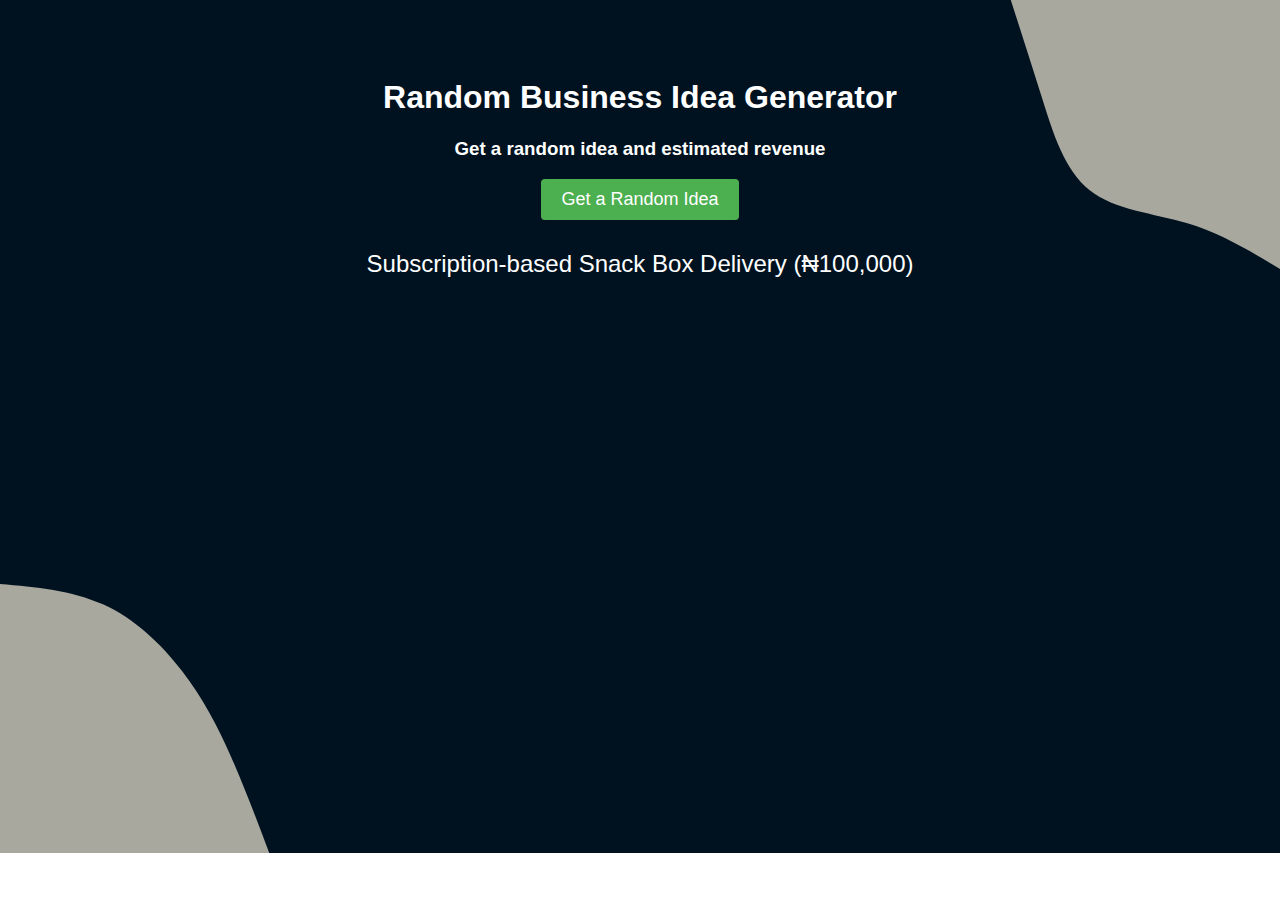
<file: index.html>
<!DOCTYPE html>
<html>
<head>
  <title>Random Business Idea Generator</title>
  <style>
    body {
      font-family: 'Gill Sans', 'Gill Sans MT', Calibri, 'Trebuchet MS', sans-serif;
      text-align: center;
      padding: 50px;
      background: url(blob-scene-haikei\ \(2\).svg);
      background-repeat: no-repeat;
      background-size: cover;
    }
    button {
      font-size: 18px;
      padding: 10px 20px;
      background-color: #4CAF50;
      color: white;
      border: none;
      border-radius: 4px;
      cursor: pointer;
    }
    #idea-container {
      font-size: 24px;
      margin-top: 30px;
    }
    p{
        size: 32px;
    }
  
  </style>
</head>
<body>
  <h1 style="color: white;">Random Business Idea Generator</h1>
  <h3 style="color: white;">Get a random idea and estimated revenue</h2>
  <button id="generate-button">Get a Random Idea</button>
  <div id="idea-container" style="color: white;"> </div>

  <script>
const businessIdeas = [
  "Artisanal Soap Making (₦80,000)",
  "Mobile Car Detailing (₦120,000)",
  "Online Tutoring (₦50,000)",
  "Handmade Jewelry Crafting (₦100,000)",
  "Drone Photography/Videography (₦200,000)",
  "Subscription-based Meal Prep Service (₦150,000)",
  "Virtual Assistant Services (₦60,000)",
  "Homemade Jam and Preserves (₦70,000)",
  "Eco-friendly Household Cleaning Products (₦90,000)",
  "Freelance Graphic Design (₦80,000)",
  "Mobile Pet Grooming (₦120,000)",
  "Online Secondhand Clothing Store (₦100,000)",
  "Handmade Candle Making (₦75,000)",
  "Freelance Translation Services (₦60,000)",
  "Upcycled Furniture Restoration (₦150,000)",
  "Podcasting and Audio Production (₦100,000)",
  "Homemade Baked Goods (₦80,000)",
  "Virtual Event Planning (₦120,000)",
  "Handcrafted Pottery and Ceramics (₦150,000)",
  "Online Fitness and Wellness Coaching (₦70,000)",
  "Mobile Car Repair and Maintenance (₦200,000)",
  "Subscription-based Flower Bouquet Delivery (₦120,000)",
  "Freelance Website Development (₦150,000)",
  "Homemade Organic Skincare Products (₦100,000)",
  "Mobile Pet Sitting and Walking (₦80,000)",
  "Handmade Sustainable Apparel (₦200,000)",
  "Online Vintage and Collectibles Store (₦120,000)",
  "Homemade Organic Baby Products (₦100,000)",
  "Freelance Content Writing and Editing (₦70,000)",
  "Mobile Mechanic and Repair Services (₦180,000)",
  "Subscription-based Snack Box Delivery (₦100,000)",
  "Handcrafted Leather Goods (₦150,000)",
  "Online Fitness Equipment Rental (₦120,000)",
  "Homemade Gourmet Sauces and Condiments (₦80,000)",
  "Freelance Social Media Management (₦60,000)",
  "Mobile Massage and Spa Services (₦150,000)",
  "Subscription-based Meal Kits (₦180,000)",
  "Handcrafted Wooden Toys and Puzzles (₦100,000)",
  "Online Handyman and Home Repair Services (₦120,000)",
  "Homemade Organic Pet Treats (₦70,000)",
  "Freelance Video Production and Editing (₦150,000)",
  "Mobile Lawn and Gardening Services (₦100,000)",
  "Subscription-based Housekeeping and Cleaning (₦120,000)",
  "Handcrafted Sustainable Furniture (₦200,000)",
  "Online Personalized Stationery and Invitations (₦80,000)",
  "Homemade Gourmet Popcorn (₦60,000)",
  "Freelance Photography and Videography (₦120,000)",
  "Mobile Bike Repair and Maintenance (₦90,000)",
  "Subscription-based Healthy Snack Delivery (₦100,000)",
  "Handcrafted Artisanal Glassware (₦150,000)",
  "Online Personalized Gift Baskets (₦80,000)",
  "Homemade Organic Herbal Teas (₦70,000)",
  "Freelance Event Planning and Coordination (₦120,000)",
  "Mobile Dog Grooming and Spa Services (₦100,000)",
  "Subscription-based Sustainable Home Goods (₦150,000)",
  "Handcrafted Artisanal Clothing (₦200,000)",
  "Online Personalized Artwork and Prints (₦100,000)",
  "Homemade Gourmet Granola (₦60,000)",
  "Freelance Interior Design and Consulting (₦150,000)",
  "Mobile Car Rental and Sharing (₦180,000)",
  "Subscription-based Organic Beauty Box (₦120,000)",
  "Handcrafted Artisanal Leather Goods (₦180,000)",
  "Online Personalized Home Decor (₦100,000)",
  "Homemade Organic Dog Treats (₦70,000)",
  "Freelance Web Development and Design (₦150,000)",
  "Mobile Handyman and Home Repair Services (₦120,000)",
  "Subscription-based Outdoor Adventure Kits (₦150,000)",
  "Handcrafted Artisanal Jewelry (₦120,000)",
  "Online Personalized Stationery and Invitations (₦80,000)",
  "Homemade Organic Lip Balms (₦60,000)",
  "Freelance Social Media Influencer Marketing (₦100,000)",
  "Handcrafted Sustainable Streetwear (₦180,000)",
  "Online Vintage and Retro Clothing Boutique (₦150,000)",
  "Homemade Organic Skincare and Cosmetics (₦120,000)",
  "Freelance Personal Styling and Wardrobe Consultation (₦100,000)",
  "Mobile Clothing Alteration and Repair Services (₦90,000)",
  "Subscription-based Curated Fashion Box (₦150,000)",
  "Handcrafted Artisanal Accessories (₦120,000)",
  "Online Customized T-shirt and Apparel Design (₦100,000)",
  "Homemade Organic Scented Candles and Diffusers (₦80,000)",
  "Freelance Fashion Illustration and Design (₦120,000)",
  "Mobile Luxury Handbag and Leather Goods Cleaning (₦100,000)",
  "Subscription-based Sustainable Underwear and Loungewear (₦150,000)",
  "Handcrafted Artisanal Shoes and Footwear (₦180,000)",
  "Online Vintage and Antique Jewelry Marketplace (₦120,000)",
  "Homemade Organic Bath and Body Products (₦100,000)",
  "Freelance Fashion Blogging and Content Creation (₦80,000)",
  "Mobile Bridal and Special Occasion Styling (₦150,000)",
  "Subscription-based Luxury Accessory Rental (₦200,000)",
  "Handcrafted Artisanal Leather Bags and Wallets (₦150,000)",
  "Online Personalized Clothing and Alterations (₦120,000)",
  "Homemade Organic Hair Care Products (₦90,000)",
  "Freelance Fashion Photography and Lookbook Shooting (₦150,000)",
  "Mobile Luxury Watch and Timepiece Repair (₦100,000)",
  "Subscription-based Sustainable Activewear and Athleisure (₦180,000)",
  "Handcrafted Artisanal Hats and Headwear (₦120,000)",
  "Online Secondhand Luxury Designer Resale (₦150,000)",
  "Homemade Organic Fragrance and Perfume (₦100,000)",
  "Freelance Fashion Trend Forecasting and Consulting (₦120,000)",
  "Mobile Luxury Handbag and Leather Goods Customization (₦150,000)",
  "Subscription-based Sustainable Loungewear and Sleepwear (₦180,000)",
  "Handcrafted Artisanal Jewelry and Accessories (₦120,000)",
  "Online Personalized Bridal and Wedding Attire (₦200,000)",
  "Homemade Organic Bath Bombs and Salts (₦80,000)",
  "Freelance Fashion Event and Runway Production (₦150,000)",
  "Mobile Luxury Clothing Rental and Subscription (₦180,000)",
  "Subscription-based Sustainable Lingerie and Intimates (₦200,000)",
  "Handcrafted Artisanal Scarves and Shawls (₦100,000)",
  "Online Personalized Maternity and Nursing Wear (₦150,000)",
  "Homemade Organic Lip Glosses and Balms (₦70,000)",
  "Freelance Fashion Design and Pattern-making (₦180,000)",
  "Mobile Luxury Accessory Cleaning and Restoration (₦120,000)",
  "Subscription-based Sustainable Childrenswear (₦150,000)",
  "Handcrafted Artisanal Belts and Suspenders (₦90,000)",
  "Online Personalized Athleisure and Activewear (₦180,000)",
  "Homemade Organic Body Butters and Creams (₦80,000)",
  "Freelance Fashion Influencer Marketing and Collaboration (₦120,000)",
  "Handcrafted Artisanal Woodworking and Furniture (₦150,000)",
  "Online Organic Hydroponic Gardening Supplies (₦120,000)", 
  "Homemade Gourmet Jam and Preserves (₦80,000)",
  "Freelance Pet Photography and Portraits (₦100,000)",
  "Mobile Bicycle Repair and Tune-up Services (₦90,000)",
  "Subscription-based Craft Beer and Microbrewery (₦180,000)",
  "Handcrafted Artisanal Pottery and Ceramics (₦120,000)",
  "Online Vintage and Antique Book Marketplace (₦150,000)",
  "Homemade Small-batch Artisanal Chocolate (₦100,000)",
  "Freelance Virtual Assistant and Administrative Support (₦70,000)",
  "Mobile Lawn Care and Landscape Maintenance (₦80,000)",
  "Subscription-based Wellness and Meditation Guides (₦120,000)",
  "Handcrafted Artisanal Leather Journals and Notebooks (₦150,000)",
  "Online Specialty and Gourmet Food Emporium (₦180,000)",
  "Homemade Organic Cold-pressed Juices (₦90,000)",
  "Freelance Videography and Video Editing Services (₦120,000)",
  "Mobile Automotive Detailing and Reconditioning (₦100,000)",
  "Subscription-based Healthy Meal Prep and Delivery (₦150,000)",
  "Handcrafted Artisanal Stained Glass and Mosaics (₦120,000)",
  "Online Refurbished and Vintage Tech Marketplace (₦180,000)",
  "Homemade Small-batch Artisanal Baked Goods (₦80,000)",
  "Freelance Web Design and Development (₦150,000)",
  "Mobile Dog Grooming and Pet Spa Services (₦90,000)",
  "Subscription-based Urban Gardening and Composting (₦120,000)",
  "Handcrafted Artisanal Wooden Toys and Puzzles (₦100,000)",
  "Online Specialty and Gourmet Coffee Roastery (₦150,000)",
  "Homemade Organic CBD and Hemp-based Products (₦120,000)",
  "Freelance Graphic Design and Branding Services (₦180,000)",
  "Mobile Appliance Repair and Maintenance (₦100,000)",
  "Subscription-based Artisanal Cheese and Charcuterie (₦150,000)",
  "Handcrafted Artisanal Candles and Essential Oils (₦90,000)",
  "Online Refurbished and Vintage Home Decor (₦180,000)",
  "Homemade Small-batch Artisanal Pickles and Ferments (₦80,000)",
  "Freelance Photography and Videography Services (₦150,000)",
  "Mobile Bicycle Rentals and Tours (₦100,000)",
  "Subscription-based Sustainable Home Cleaning (₦120,000)",
  "Handcrafted Artisanal Wooden Kitchenware (₦100,000)",
  "Online Specialty and Gourmet Tea Emporium (₦150,000)",
  "Homemade Organic Body Care and Bath Products (₦90,000)",
  "Freelance App Development and Software Engineering (₦200,000)",
  "Mobile Car Detailing and Maintenance (₦120,000)",
  "Subscription-based Organic Meal Kits and Recipes (₦150,000)",
  "Handcrafted Artisanal Outdoor and Camping Gear (₦180,000)",
  "Online Refurbished and Vintage Musical Instruments (₦200,000)",
  "Homemade Small-batch Artisanal Sauces and Condiments (₦80,000)",
  "Freelance Interior Design and Home Staging (₦150,000)"
]





    const ideaContainer = document.getElementById('idea-container');
    const generateButton = document.getElementById('generate-button');

    function generateIdea() {
      const randomIndex = Math.floor(Math.random() * businessIdeas.length);
      ideaContainer.textContent = businessIdeas[randomIndex];
    }

    generateButton.addEventListener('click', generateIdea);

    // Call the generateIdea function when the page loads
    generateIdea();
  </script>
</body>
</html>
</file>
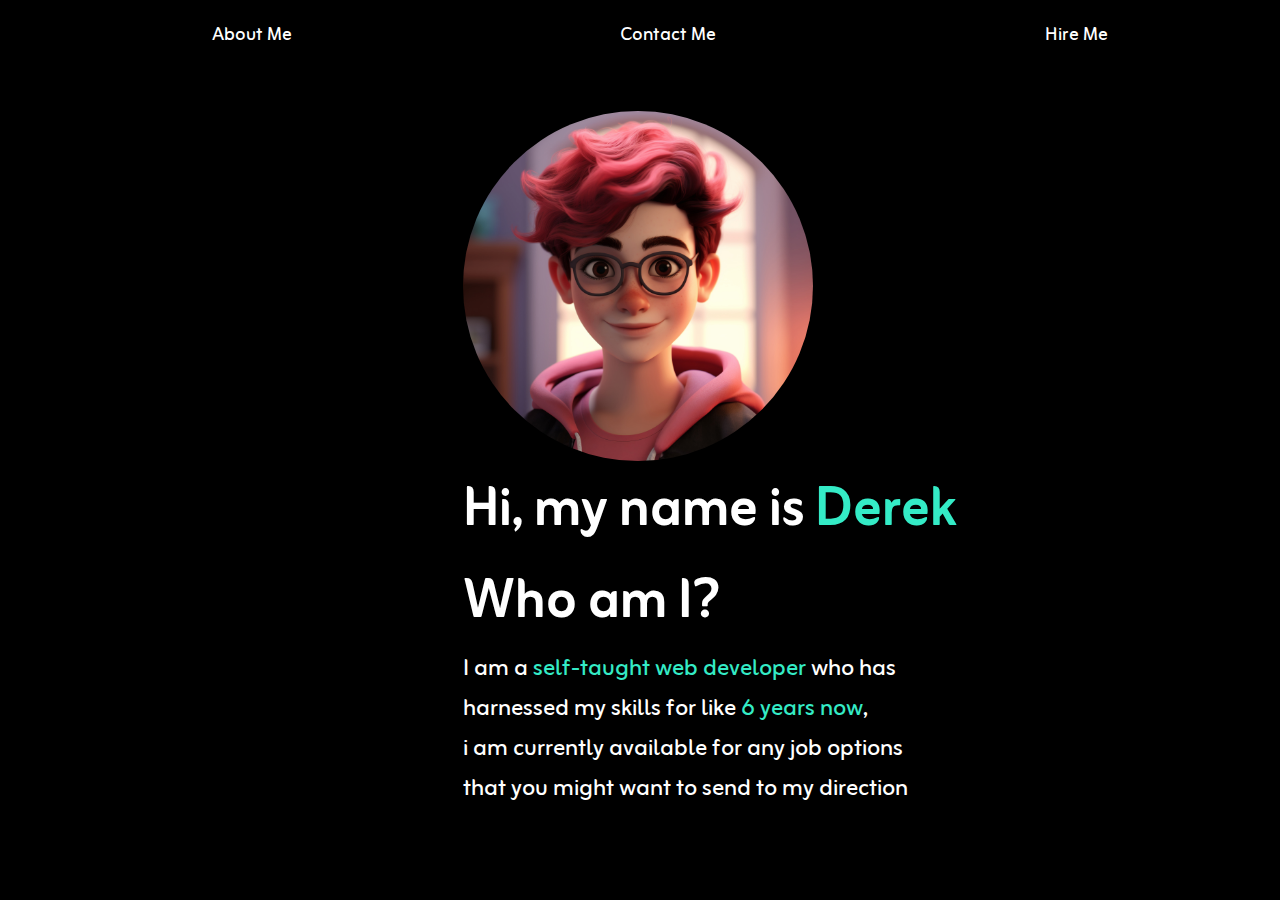
<file: portfolio/index.html>
<!DOCTYPE html>
<html lang="en">
<head>
    <meta charset="UTF-8">
    <meta name="viewport" content="width=device-width, initial-scale=1.0">
    <title>Document</title>
    <link rel="preconnect" href="https://fonts.googleapis.com">
<link rel="preconnect" href="https://fonts.gstatic.com" crossorigin>
<link href="https://fonts.googleapis.com/css2?family=Varela+Round&family=Zain:wght@200;300;400;700;800;900&display=swap" rel="stylesheet">
<link rel="stylesheet" href="style.css">
</head>
<body>
    <nav>
<ul>
   <a href="#"><li>About Me</li></a>
   <a href="#"><li>Contact Me</li></a>
   <a href="#"><li>Hire Me</li></a>

</ul>


    </nav>
  
<div>
<img src="3d-cartoon-style-character.jpg" alt="my photo" style="width: 350px; height: 350px; border-radius: 50%; ">
 
<h1><span id="header">Hi, my name is <span id="derek">Derek</span>  </span></h1>
<h1>Who am I?</h1>
    
    <p style="font-size: x-large;">
        
       
        I am a  <span style="color: rgb(52, 235, 198);">self-taught web developer</span> who has 
        <br>harnessed my skills for like
         <span style="color: rgb(52, 235, 198);">6 years now</span>,
         <br><span id="paragraph">i am currently available
    for any job options <br>that you might want to send to my direction

</span>
</p>
 

</div>



</body>

</html>

 <!-- <p style="font-family: Zain; font-size: 300px;">this is how to use the font.(derek special code snippet)</p> -->
</file>
<file: portfolio/style.css>
body{
   background-color: black;
    background-repeat: no-repeat;
    background-size: cover;
}
        h1,p{
            font-family: Zain;
            color: white;
            margin: 0;
          
    
        }
       
        div{
           margin-left:  36%;
           align-items: center;
           justify-content: center;
           
        }
        h1{
            justify-content: center;
            font-size: 55px;
            
        }
        p{
         margin-bottom: 60px;
        }

    nav{
        list-style: none;
    }

      ul{
        list-style: none;
        display: flex;
        justify-content: space-around;
        align-items: center;
        margin-bottom: 60px;
        color: white;
        font-family: Zain;
        font-size: larger;
        
      }
     
    a{
        text-decoration: none;
        color : white
        
    }

    #derek{
       
        color: rgb(52, 235, 198);
    }
 img:hover{
box-shadow: 60px;
border-color: rgb(52, 235, 198);

 }
 #derek:hover{
   color: rgb(52, 189, 235);}

 li:hover{
   color: rgb(52, 189, 235);
 }
</file>
